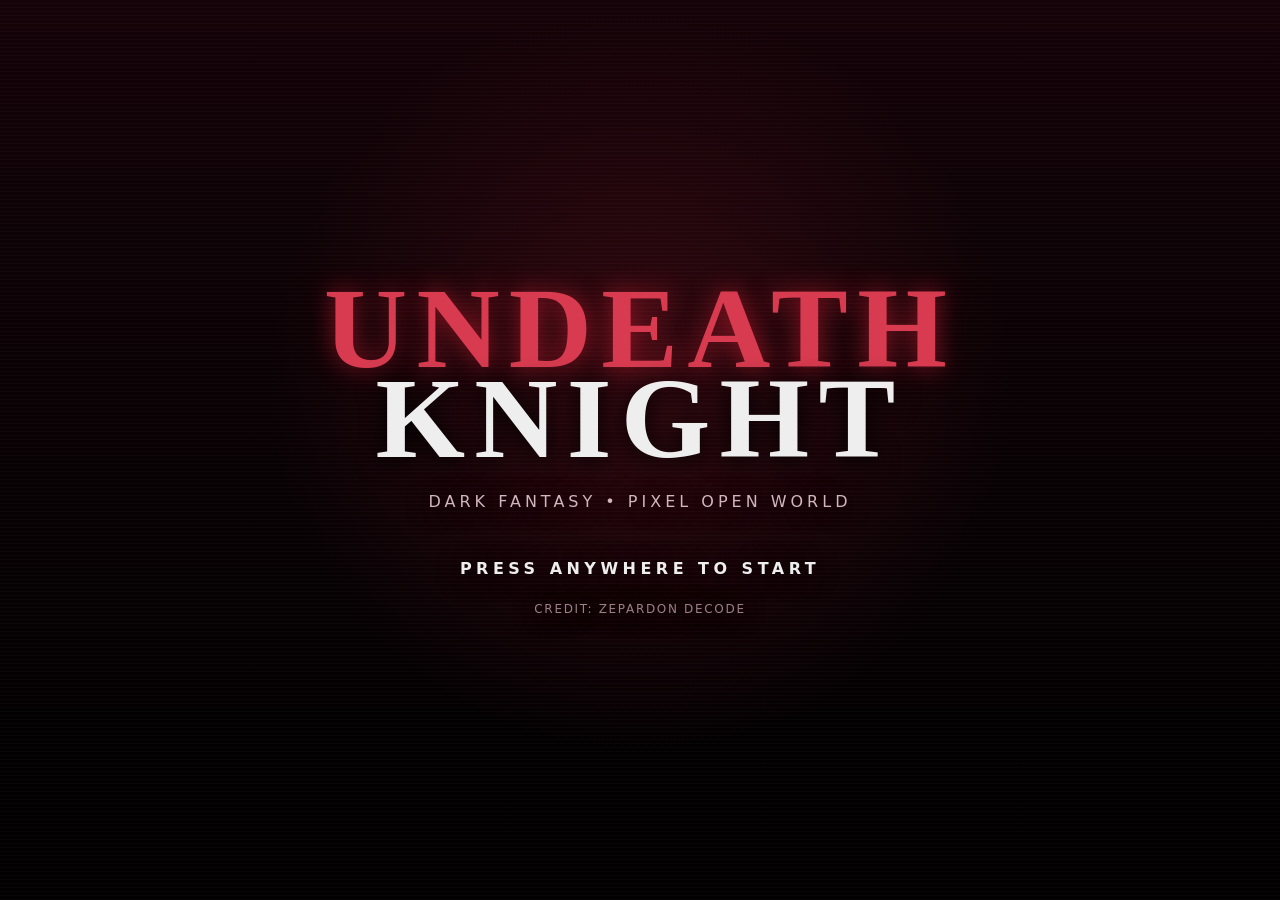
<file: index.html>
<!doctype html><html lang="id"><head><meta charset="utf-8"><meta name="viewport" content="width=device-width,initial-scale=1,viewport-fit=cover"><title>UNDEATH KNIGHT</title><link rel="stylesheet" href="style.css"></head><body><div class="landscape-lock"><div><div class="icon">↻</div><h2>LANDSCAPE REQUIRED</h2><p>Putar perangkat ke mode landscape untuk memainkan UNDEATH KNIGHT.</p></div></div><main class="screen" style="background-image:linear-gradient(rgba(30,0,8,.55),rgba(5,0,3,.9)),url('https://files.catbox.moe/ilcs68.png');background-size:cover;background-position:center"><section class="start-panel"><div class="start-title titlefont"><div class="red">UNDEATH</div><div>KNIGHT</div></div><div class="start-sub">DARK FANTASY • PIXEL OPEN WORLD</div><div class="press">PRESS ANYWHERE TO START</div><div class="credit">CREDIT: ZEPARDON DECODE</div></section></main><audio id="menuAudio" src="https://files.catbox.moe/h33zn9.mp3" loop preload="auto"></audio><script>const a=document.getElementById('menuAudio');document.body.addEventListener('pointerdown',async()=>{try{await a.play()}catch(e){}sessionStorage.setItem('menuStarted','1');location.href='map-select/'},{once:true});</script></body></html>
</file>
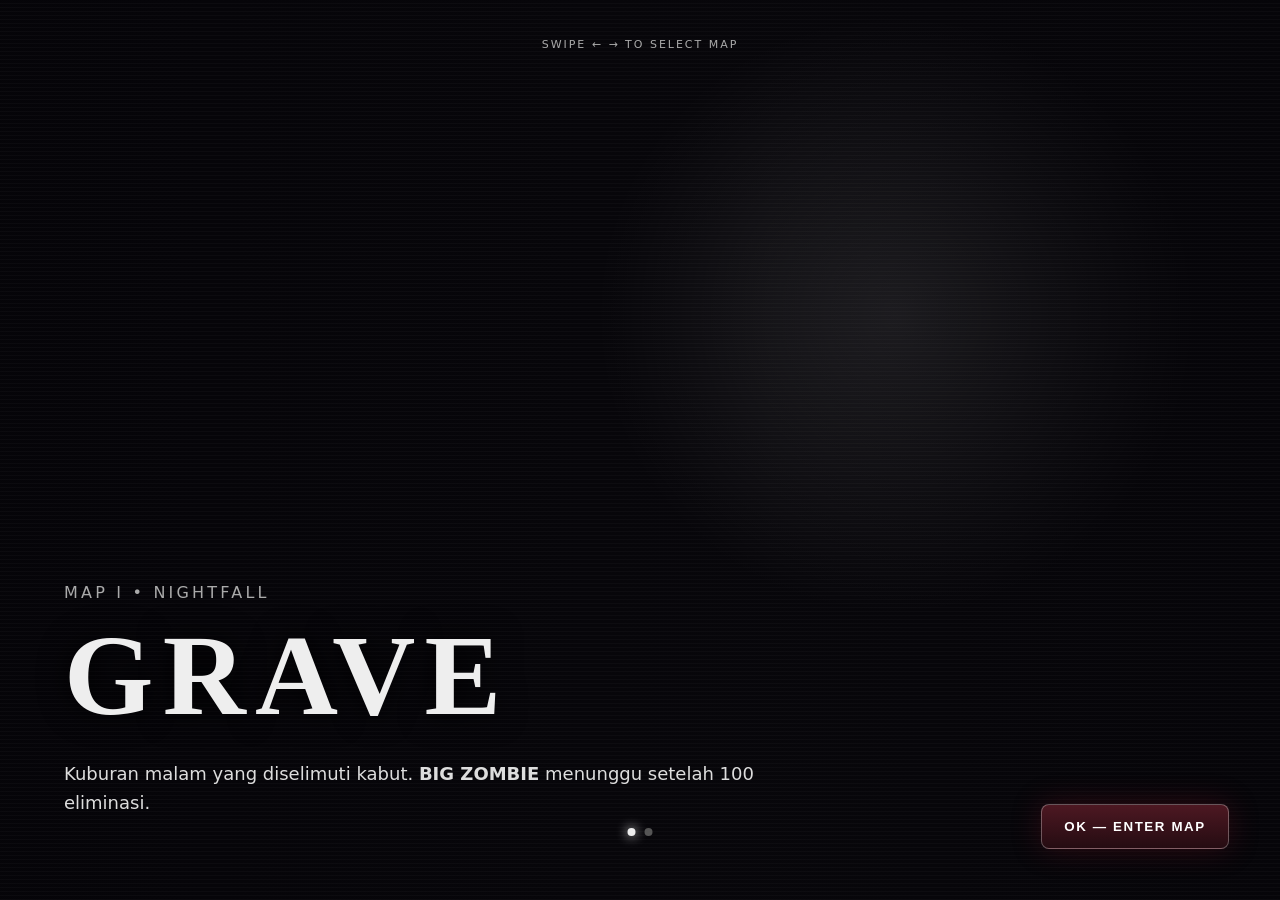
<file: map-select/index.html>
<!doctype html><html lang="id"><head><meta charset="utf-8"><meta name="viewport" content="width=device-width,initial-scale=1,viewport-fit=cover"><title>Choose Map — UNDEATH KNIGHT</title><link rel="stylesheet" href="../style.css"></head><body><div class="landscape-lock"><div><div class="icon">↻</div><h2>LANDSCAPE REQUIRED</h2><p>Map selection dirancang untuk landscape.</p></div></div><main class="map-select"><div class="swipe-hint">SWIPE ← → TO SELECT MAP</div><div class="map-track" id="track"><section class="map-card" style="background-image:url('https://files.catbox.moe/4tfxlu.png')"><div class="map-info"><div class="tag">MAP I • NIGHTFALL</div><h1 class="titlefont">GRAVE</h1><p>Kuburan malam yang diselimuti kabut. <b>BIG ZOMBIE</b> menunggu setelah 100 eliminasi.</p></div></section><section class="map-card" style="background-image:url('https://files.catbox.moe/rqfw3a.png')"><div class="map-info"><div class="tag">MAP II • FROZEN PEAK</div><h1 class="titlefont">SNOW MOUNTAIN</h1><p>Puncak beku dengan <b>WHITE FOX</b>. Setelah 100 eliminasi, <b>NINE-TAILED FOX</b> muncul dan badai salju dimulai.</p></div></section></div><div class="dots"><span class="dot active" id="d0"></span><span class="dot" id="d1"></span></div><div class="map-foot"><button class="btn" id="ok">OK — ENTER MAP</button></div></main><script>let page=0,sx=0;const tr=document.getElementById('track'),ds=[d0,d1];function update(){tr.style.transform='translateX(-'+page*100+'%)';ds.forEach((d,i)=>d.classList.toggle('active',i===page))}addEventListener('pointerdown',e=>sx=e.clientX);addEventListener('pointerup',e=>{let dx=e.clientX-sx;if(Math.abs(dx)>45){page=dx<0?1:0;update()}});ok.onclick=()=>location.href=page?'../snow/':'../grave/';</script></body></html>
</file>
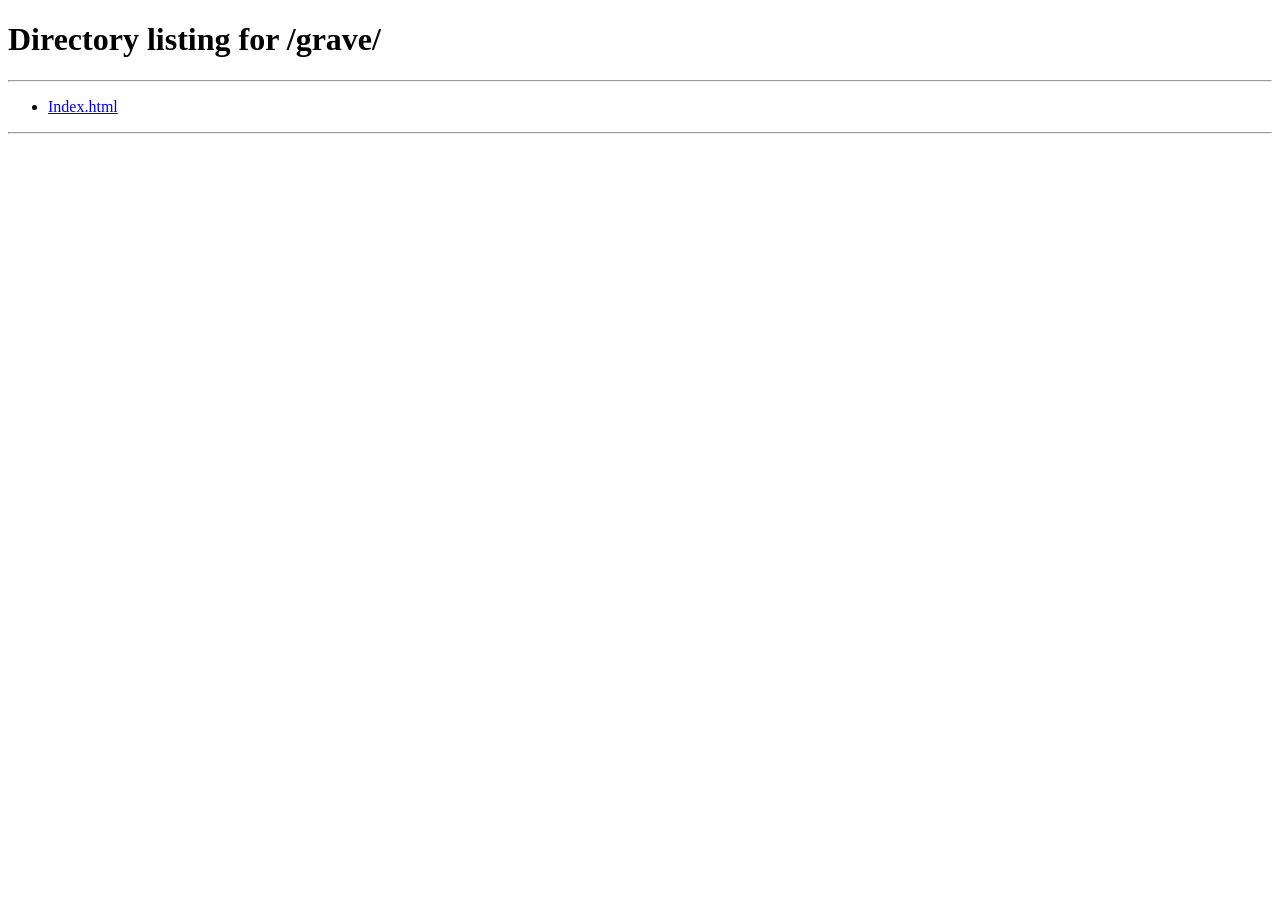
<file: map-grave.html>
<!doctype html><html><head><meta charset="utf-8"><meta name="viewport" content="width=device-width,initial-scale=1"><meta http-equiv="refresh" content="0; url=grave/"><script>location.replace('grave/');</script><title>UNDEATH KNIGHT</title></head><body>Redirecting…</body></html>
</file>
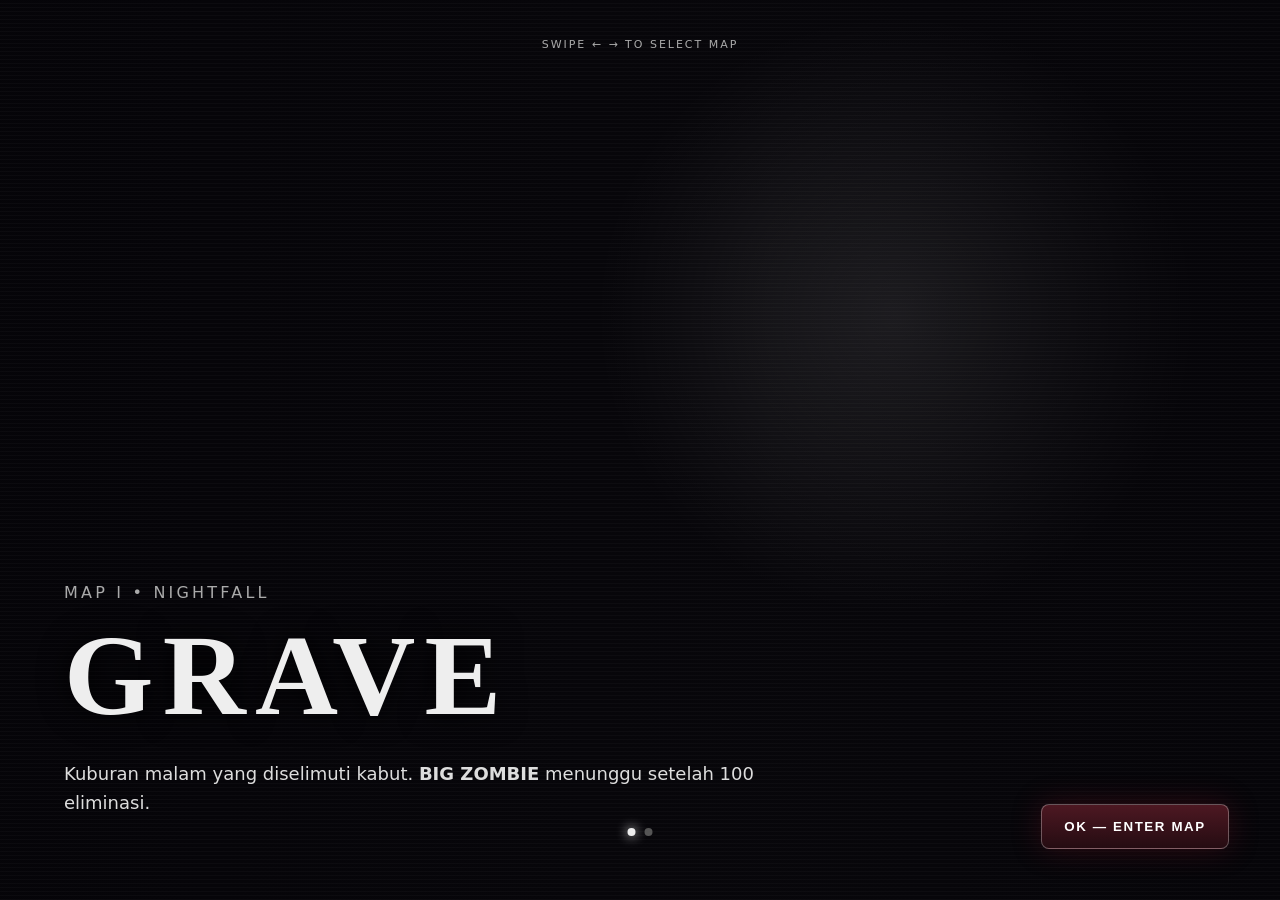
<file: map-select.html>
<!doctype html><html><head><meta charset="utf-8"><meta name="viewport" content="width=device-width,initial-scale=1"><meta http-equiv="refresh" content="0; url=map-select/"><script>location.replace('map-select/');</script><title>UNDEATH KNIGHT</title></head><body>Redirecting…</body></html>
</file>
<file: style.css>
*{box-sizing:border-box}html,body{margin:0;width:100%;height:100%;overflow:hidden;background:#050407;color:#eee;font-family:Inter,system-ui,sans-serif;touch-action:none}body{user-select:none}.titlefont{font-family:Georgia,serif;font-weight:900;letter-spacing:.08em}.landscape-lock{display:none;position:fixed;inset:0;z-index:9999;background:#08070b;color:#eee;place-items:center;text-align:center}.landscape-lock .icon{font-size:56px}.landscape-lock h2{margin:8px 0}.landscape-lock p{color:#aaa}@media(orientation:portrait){.landscape-lock{display:grid}}.screen{position:fixed;inset:0;display:grid;place-items:center;background:#0b0508;overflow:hidden}.screen:before{content:"";position:absolute;inset:0;background:radial-gradient(circle at 50% 42%,rgba(170,30,50,.24),transparent 45%),linear-gradient(180deg,rgba(0,0,0,.05),rgba(0,0,0,.7));pointer-events:none}.screen:after,.map-select:after{content:"";position:absolute;inset:0;pointer-events:none;background:repeating-linear-gradient(0deg,rgba(255,255,255,.025) 0 1px,transparent 1px 4px),radial-gradient(circle at center,transparent 50%,rgba(0,0,0,.65));mix-blend-mode:screen}.start-panel{text-align:center;position:relative;z-index:2;text-shadow:0 3px 25px #000}.start-title{font-size:clamp(44px,9vw,120px);line-height:.78}.start-title .red{color:#d83b50;text-shadow:0 0 25px rgba(255,35,60,.5)}.start-sub{margin-top:28px;color:#d1b6bd;letter-spacing:.25em;font-size:clamp(10px,1.5vw,16px)}.press{margin-top:48px;letter-spacing:.28em;font-weight:800;animation:pulse 1.7s ease-in-out infinite}.credit{margin-top:24px;color:#9c7f88;font-size:12px;letter-spacing:.14em}@keyframes pulse{50%{opacity:.25;transform:scale(.99)}}
.map-select{position:fixed;inset:0;overflow:hidden;background:#08070b}.map-track{height:100%;display:flex;transition:transform .55s cubic-bezier(.2,.8,.2,1)}.map-card{position:relative;min-width:100%;height:100%;background-size:cover;background-position:center;display:flex;align-items:flex-end;padding:clamp(30px,5vw,80px)}.map-card:before{content:"";position:absolute;inset:0;background:linear-gradient(90deg,rgba(5,4,8,.85),rgba(5,4,8,.18) 60%,rgba(5,4,8,.65)),radial-gradient(circle at 70% 35%,rgba(255,255,255,.12),transparent 28%)}.map-card>*{position:relative;z-index:2}.map-info{max-width:700px}.map-info .tag{color:#aaa;letter-spacing:.2em}.map-info h1{font-size:clamp(54px,9vw,115px);margin:8px 0;text-shadow:0 0 30px #000}.map-info p{font-size:clamp(12px,1.5vw,18px);line-height:1.6;color:#ddd}.map-foot{position:absolute;z-index:5;right:4vw;bottom:4vw;display:flex;align-items:center;gap:18px}.btn,.close{border:1px solid rgba(255,255,255,.3);background:linear-gradient(180deg,#4d1822,#250c12);color:#fff;padding:14px 22px;border-radius:8px;font-weight:900;letter-spacing:.12em;box-shadow:0 0 30px rgba(130,20,35,.3);cursor:pointer}.btn:hover{filter:brightness(1.25)}.dots{position:absolute;z-index:6;bottom:5vw;left:50%;transform:translateX(-50%);display:flex;gap:9px}.dot{width:8px;height:8px;border-radius:50%;background:#555}.dot.active{background:#eee;box-shadow:0 0 12px #fff}.swipe-hint{position:absolute;z-index:6;top:3vw;left:50%;transform:translateX(-50%);color:#aaa;font-size:11px;letter-spacing:.18em}
.game{position:fixed;inset:0;background:#050505}.game canvas{width:100%;height:100%;display:block}.vignette{position:absolute;inset:0;pointer-events:none;background:radial-gradient(circle at center,transparent 45%,rgba(0,0,0,.58));z-index:2}.light-layer{position:absolute;inset:0;pointer-events:none;z-index:3;mix-blend-mode:screen;background:radial-gradient(circle at 50% 50%,rgba(255,245,210,.11),transparent 28%)}.hud{position:absolute;inset:0;z-index:5;pointer-events:none}.topbar{position:absolute;left:2%;right:2%;top:2%;display:flex;justify-content:space-between;gap:12px}.panel{background:rgba(7,6,9,.74);border:1px solid rgba(255,255,255,.14);border-radius:9px;padding:9px 12px;backdrop-filter:blur(6px);box-shadow:0 8px 30px #0007}.statrow{display:flex;align-items:center;gap:9px;font-size:12px}.bar{width:180px;height:9px;background:#25151a;border-radius:20px;overflow:hidden;border:1px solid #000}.fill{height:100%;background:linear-gradient(90deg,#8f182d,#e24a5c);transition:width .15s}.xp{background:linear-gradient(90deg,#513a9c,#b27cff)}.boss{position:absolute;top:2%;left:50%;transform:translateX(-50%);width:min(500px,55vw);display:none}.boss.active{display:block}.boss .bar{width:100%;height:11px}.boss-fight .boss{animation:bossPulse .8s infinite alternate}@keyframes bossPulse{to{filter:drop-shadow(0 0 13px #b71938)}}.controls{position:absolute;left:2%;right:2%;bottom:3%;display:flex;align-items:end;justify-content:space-between}.joystick{width:118px;height:118px;border:2px solid #ffffff26;border-radius:50%;background:#0005;position:relative;pointer-events:auto}.knob{position:absolute;width:50px;height:50px;border-radius:50%;left:50%;top:50%;transform:translate(-50%,-50%);background:#ffffff24;border:2px solid #ffffff38}.actions{display:flex;align-items:end;gap:12px;pointer-events:auto}.attack{width:115px;height:115px;border-radius:50%;border:2px solid #ffffff30;background:radial-gradient(circle,#551522,#19070b);display:grid;place-items:center;text-align:center;font-size:11px;font-weight:900}.skills{display:flex;gap:8px}.skill{position:relative;width:65px;height:65px;border-radius:10px;border:1px solid #ffffff28;background:#111a;overflow:hidden;cursor:pointer}.skill img{width:100%;height:100%;object-fit:contain;padding:8px}.skill b{position:absolute;right:4px;bottom:2px;font-size:10px}.cool{position:absolute;inset:0;background:rgba(0,0,0,.62);display:none;align-items:center;justify-content:center;font-weight:900}.shop{position:absolute;inset:8%;background:rgba(9,7,11,.96);border:1px solid #ffffff20;border-radius:14px;padding:24px;pointer-events:auto;display:none;z-index:20;overflow:auto}.shop.open{display:block}.shop-head{display:flex;justify-content:space-between}.shop-grid{display:grid;grid-template-columns:repeat(auto-fit,minmax(160px,1fr));gap:12px;margin-top:18px}.item{border:1px solid #ffffff16;background:#151017;padding:14px;border-radius:10px}.item img{width:42px;height:42px;object-fit:contain}.buy{margin-top:10px;width:100%;padding:9px;border:0;border-radius:6px;background:#5b1c2a;color:#fff;font-weight:900}.toast{position:absolute;bottom:30%;left:50%;transform:translateX(-50%);padding:9px 15px;background:#09070dcc;border:1px solid #ffffff20;border-radius:20px;opacity:0;transition:.2s}.toast.show{opacity:1}.weather{position:absolute;inset:0;pointer-events:none;z-index:4;overflow:hidden}.particle{position:absolute;top:-20px;width:3px;height:3px;background:#fff;border-radius:50%;opacity:.5;animation:fall linear infinite}.dust .particle{background:#c8b79d;width:2px;height:2px;opacity:.24}.snowstorm .particle{width:5px;height:5px;opacity:.8;animation-name:storm}.snowstorm:after{content:"";position:absolute;inset:-20%;background:linear-gradient(105deg,transparent 20%,rgba(255,255,255,.08) 50%,transparent 75%);animation:wind .7s linear infinite}.boss-fade{position:absolute;inset:0;pointer-events:none;background:rgba(0,0,0,.65);opacity:0;transition:opacity 1.2s;z-index:2}.boss-fight .boss-fade{opacity:1}.snow .boss-fade{background:rgba(180,210,235,.16);mix-blend-mode:screen}.snow .light-layer{background:radial-gradient(circle at 50% 45%,rgba(220,245,255,.18),transparent 35%)}.grave .light-layer{background:radial-gradient(circle at 50% 45%,rgba(255,205,150,.08),transparent 25%)}@keyframes fall{to{transform:translate(10px,110vh)}}@keyframes storm{to{transform:translate(-130px,110vh)}}@keyframes wind{to{transform:translateX(30%)}}

.game canvas{image-rendering:pixelated;background:#07060a}.screen,.map-select{image-rendering:auto}
</file>
